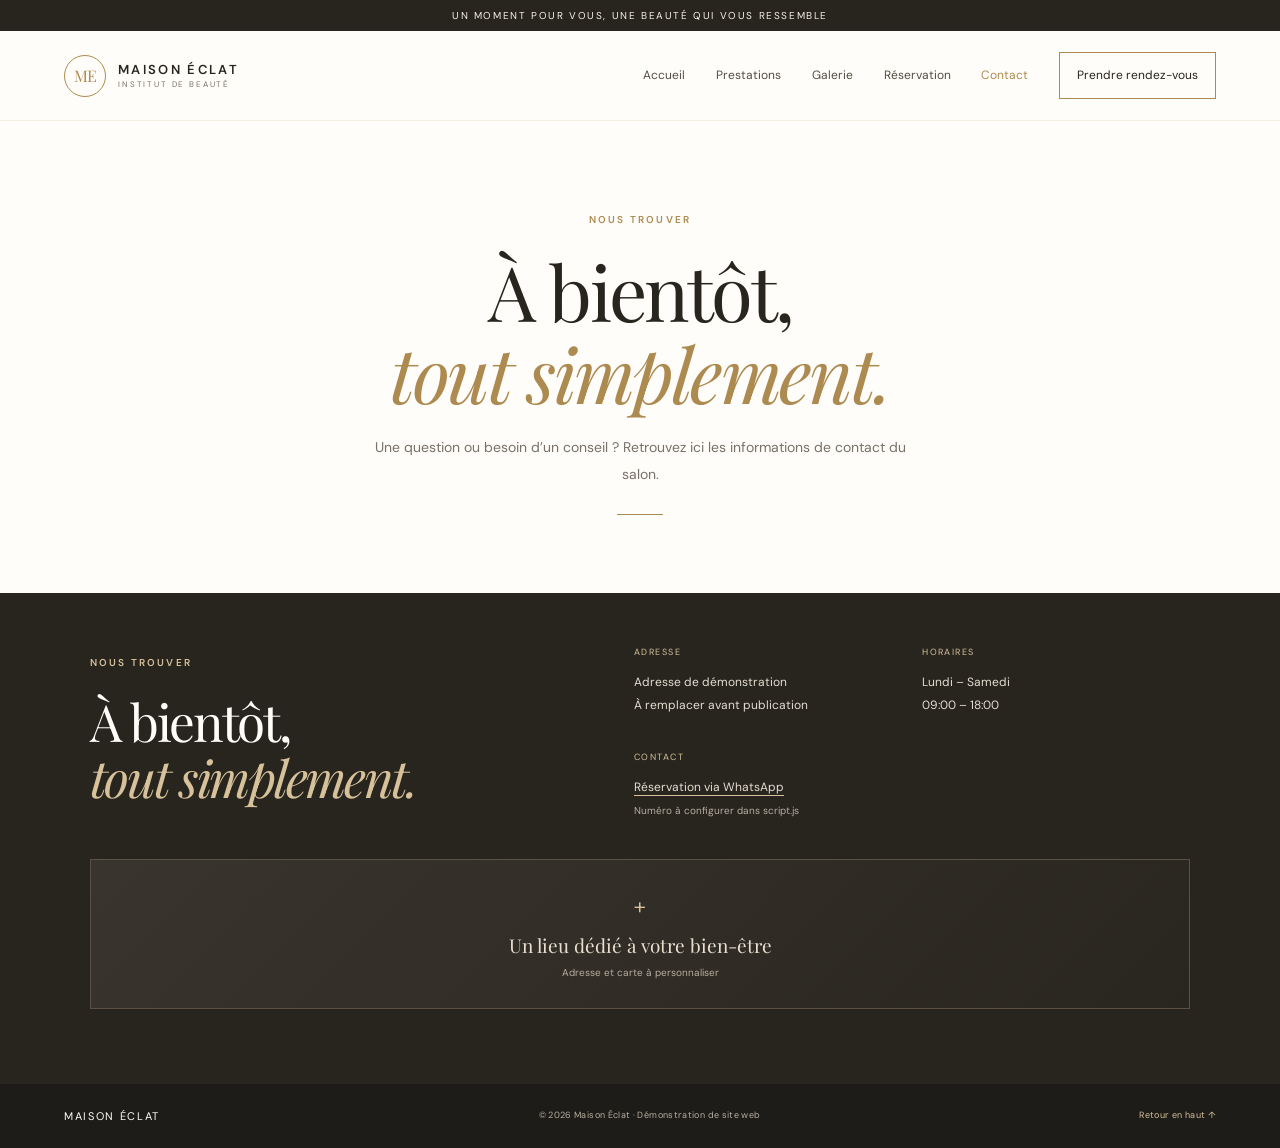
<file: contact.html>
<!doctype html>
<html lang="fr">
<head>
  <meta charset="utf-8"><meta name="viewport" content="width=device-width, initial-scale=1">
  <meta name="theme-color" content="#f7f3ec">
  <meta name="description" content="Maison Éclat, institut de beauté. Découvrez nos prestations, notre galerie et demandez un rendez-vous.">
  <title>Contact — Maison Éclat</title>
  <link rel="preconnect" href="https://fonts.googleapis.com"><link rel="preconnect" href="https://fonts.gstatic.com" crossorigin>
  <link href="https://fonts.googleapis.com/css2?family=DM+Sans:wght@400;500;600;700&family=Playfair+Display:wght@400;500;600&display=swap" rel="stylesheet">
  <link rel="stylesheet" href="style.css"><script src="script.js" defer></script>
</head><body>
  <div class="announcement">Un moment pour vous, une beauté qui vous ressemble</div>
  <header class="site-header" id="top">
    <a class="brand" href="index.html" aria-label="Maison Éclat, accueil"><span class="brand-mark" aria-hidden="true">ME</span><span class="brand-copy"><strong>MAISON ÉCLAT</strong><small>INSTITUT DE BEAUTÉ</small></span></a>
    <button class="menu-toggle" type="button" aria-expanded="false" aria-controls="main-nav" aria-label="Ouvrir le menu"><span></span><span></span></button>
    <nav class="main-nav" id="main-nav" aria-label="Navigation principale">
      <a href="index.html" data-page="index.html">Accueil</a><a href="prestations.html" data-page="prestations.html">Prestations</a><a href="galerie.html" data-page="galerie.html">Galerie</a><a href="reservation.html" data-page="reservation.html">Réservation</a><a href="contact.html" data-page="contact.html">Contact</a>
      <a class="nav-cta" href="reservation.html">Prendre rendez-vous</a>
    </nav>
  </header>
  <main><section class="page-hero section-pad"><p class="eyebrow">NOUS TROUVER</p><h1>À bientôt,<br><em>tout simplement.</em></h1><p>Une question ou besoin d’un conseil ? Retrouvez ici les informations de contact du salon.</p><span class="gold-rule"></span></section><section class="contact section-pad" id="contact"><div class="contact-title"><p class="eyebrow">NOUS TROUVER</p><h2>À bientôt,<br><em>tout simplement.</em></h2></div><div class="contact-details"><div><span class="contact-label">ADRESSE</span><p>Adresse de démonstration<br>À remplacer avant publication</p></div><div><span class="contact-label">HORAIRES</span><p>Lundi – Samedi<br>09:00 – 18:00</p></div><div><span class="contact-label">CONTACT</span><p><a href="reservation.html">Réservation via WhatsApp</a><br><span class="muted">Numéro à configurer dans script.js</span></p></div></div><a class="map-placeholder" href="reservation.html"><span class="map-cross" aria-hidden="true">+</span><span>Un lieu dédié à votre bien-être</span><small>Adresse et carte à personnaliser</small></a></section></main>
  <footer class="site-footer"><a class="footer-brand" href="index.html">MAISON ÉCLAT</a><span>© <span id="year"></span> Maison Éclat · Démonstration de site web</span><a href="#top">Retour en haut ↑</a></footer>
  <div class="toast" id="toast" role="status" aria-live="polite"></div>
</body></html>
</file>
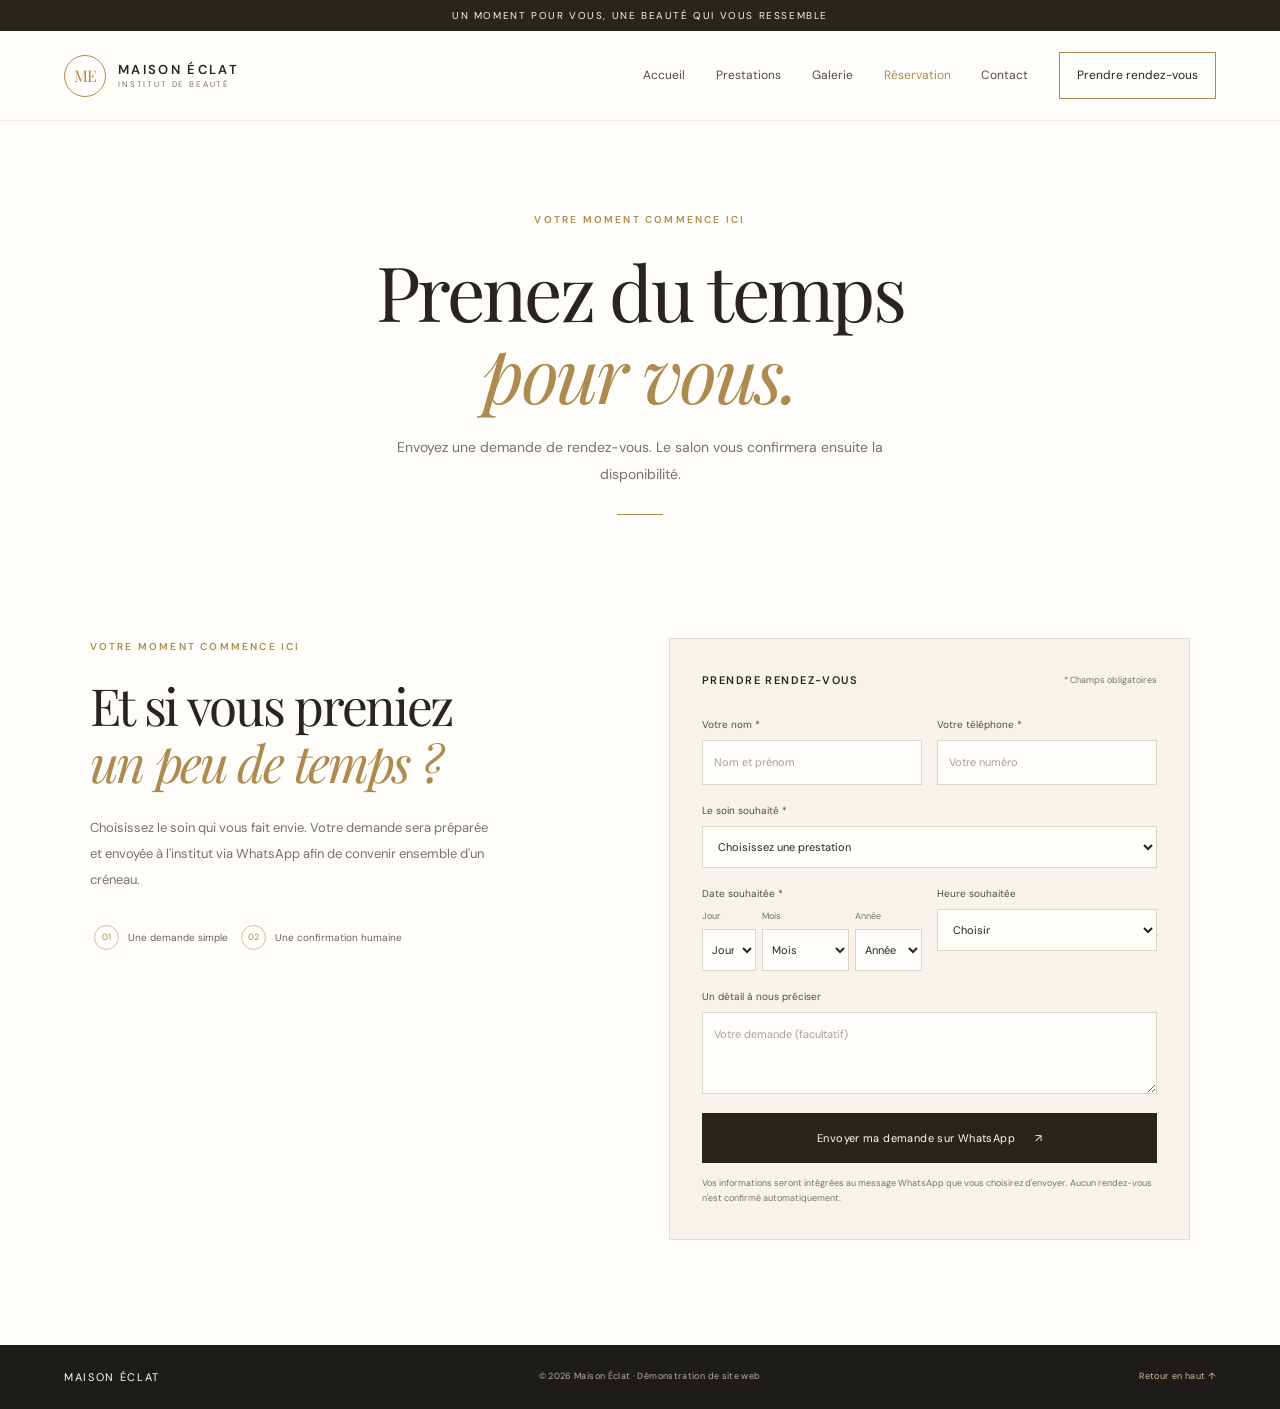
<file: reservation.html>
<!doctype html>
<html lang="fr">
<head>
  <meta charset="utf-8"><meta name="viewport" content="width=device-width, initial-scale=1">
  <meta name="theme-color" content="#f7f3ec">
  <meta name="description" content="Maison Éclat, institut de beauté. Découvrez nos prestations, notre galerie et demandez un rendez-vous.">
  <title>Réservation — Maison Éclat</title>
  <link rel="preconnect" href="https://fonts.googleapis.com"><link rel="preconnect" href="https://fonts.gstatic.com" crossorigin>
  <link href="https://fonts.googleapis.com/css2?family=DM+Sans:wght@400;500;600;700&family=Playfair+Display:wght@400;500;600&display=swap" rel="stylesheet">
  <link rel="stylesheet" href="style.css"><script src="script.js" defer></script>
</head><body>
  <div class="announcement">Un moment pour vous, une beauté qui vous ressemble</div>
  <header class="site-header" id="top">
    <a class="brand" href="index.html" aria-label="Maison Éclat, accueil"><span class="brand-mark" aria-hidden="true">ME</span><span class="brand-copy"><strong>MAISON ÉCLAT</strong><small>INSTITUT DE BEAUTÉ</small></span></a>
    <button class="menu-toggle" type="button" aria-expanded="false" aria-controls="main-nav" aria-label="Ouvrir le menu"><span></span><span></span></button>
    <nav class="main-nav" id="main-nav" aria-label="Navigation principale">
      <a href="index.html" data-page="index.html">Accueil</a><a href="prestations.html" data-page="prestations.html">Prestations</a><a href="galerie.html" data-page="galerie.html">Galerie</a><a href="reservation.html" data-page="reservation.html">Réservation</a><a href="contact.html" data-page="contact.html">Contact</a>
      <a class="nav-cta" href="reservation.html">Prendre rendez-vous</a>
    </nav>
  </header>
  <main><section class="page-hero section-pad"><p class="eyebrow">VOTRE MOMENT COMMENCE ICI</p><h1>Prenez du temps<br><em>pour vous.</em></h1><p>Envoyez une demande de rendez-vous. Le salon vous confirmera ensuite la disponibilité.</p><span class="gold-rule"></span></section><section class="booking section-pad" id="reservation">
      <div class="booking-copy"><p class="eyebrow">VOTRE MOMENT COMMENCE ICI</p><h2>Et si vous preniez<br><em>un peu de temps ?</em></h2><p>Choisissez le soin qui vous fait envie. Votre demande sera préparée et envoyée à l'institut via WhatsApp afin de convenir ensemble d'un créneau.</p><div class="booking-promise"><span class="promise-icon">01</span><span>Une demande simple</span><span class="promise-icon">02</span><span>Une confirmation humaine</span></div></div>
      <form class="booking-form" id="booking-form">
        <div class="form-heading"><span>PRENDRE RENDEZ-VOUS</span><span class="form-required">* Champs obligatoires</span></div>
        <div class="field-row"><label>Votre nom *<input name="name" type="text" autocomplete="name" placeholder="Nom et prénom" required minlength="2"></label><label>Votre téléphone *<input name="phone" type="tel" autocomplete="tel" placeholder="Votre numéro" required></label></div>
        <label>Le soin souhaité *<select name="service" id="service-select" required><option value="">Choisissez une prestation</option><option>Soin du visage</option><option>Beauté des mains</option><option>Rituel bien-être</option><option>Autre / besoin de conseil</option></select></label>
        <div class="field-row"><div class="date-field"><span class="field-label">Date souhaitée *</span><div class="date-select-row"><label class="date-part"><span>Jour</span><select id="booking-day" name="day" required><option value="">Jour</option></select></label><label class="date-part"><span>Mois</span><select id="booking-month" name="month" required><option value="">Mois</option><option value="01">Janvier</option><option value="02">Février</option><option value="03">Mars</option><option value="04">Avril</option><option value="05">Mai</option><option value="06">Juin</option><option value="07">Juillet</option><option value="08">Août</option><option value="09">Septembre</option><option value="10">Octobre</option><option value="11">Novembre</option><option value="12">Décembre</option></select></label><label class="date-part"><span>Année</span><select id="booking-year" name="year" required><option value="">Année</option></select></label></div><input type="hidden" name="date" id="booking-date"></div><label>Heure souhaitée<select name="time" required><option value="">Choisir</option><option>09:00</option><option>10:00</option><option>11:00</option><option>13:00</option><option>14:00</option><option>15:00</option><option>16:00</option><option>17:00</option></select></label></div>
        <label>Un détail à nous préciser <textarea name="message" rows="3" placeholder="Votre demande (facultatif)"></textarea></label>
        <button class="button button-dark form-submit" type="submit">Envoyer ma demande sur WhatsApp <span aria-hidden="true">↗</span></button>
        <p class="form-privacy">Vos informations seront intégrées au message WhatsApp que vous choisirez d'envoyer. Aucun rendez-vous n'est confirmé automatiquement.</p>
        <p class="form-error" id="form-error" role="alert" hidden></p>
      </form>
    </section></main>
  <footer class="site-footer"><a class="footer-brand" href="index.html">MAISON ÉCLAT</a><span>© <span id="year"></span> Maison Éclat · Démonstration de site web</span><a href="#top">Retour en haut ↑</a></footer>
  <div class="toast" id="toast" role="status" aria-live="polite"></div>
</body></html>
</file>
<file: style.css>
:root{--ivory:#f7f3ec;--paper:#fffdf9;--ink:#28251f;--muted:#777168;--gold:#ad8a50;--gold-light:#d6c19a;--line:#e5ddd0;--serif:'Playfair Display',Georgia,serif;--sans:'DM Sans',Arial,sans-serif;--content:1240px}*{box-sizing:border-box}html{scroll-behavior:smooth;scroll-padding-top:90px}body{margin:0;background:var(--paper);color:var(--ink);font-family:var(--sans);font-size:15px;line-height:1.7;-webkit-font-smoothing:antialiased}img{display:block;width:100%;height:100%;object-fit:cover}a{color:inherit;text-decoration:none}button,input,select,textarea{font:inherit}.announcement{background:var(--ink);color:#f8f2e7;text-align:center;padding:7px 16px;font-size:10px;letter-spacing:.16em;text-transform:uppercase}.site-header{height:90px;padding:0 max(5vw,24px);display:flex;align-items:center;justify-content:space-between;gap:30px;background:rgba(255,253,249,.96);border-bottom:1px solid rgba(173,138,80,.15);position:sticky;top:0;z-index:20;backdrop-filter:blur(14px)}.brand{display:flex;align-items:center;gap:12px;flex-shrink:0}.brand-mark{width:42px;height:42px;border:1px solid var(--gold);border-radius:50%;display:grid;place-items:center;font-family:var(--serif);font-size:16px;color:var(--gold);letter-spacing:-.08em}.brand-copy{display:flex;flex-direction:column;line-height:1.4}.brand-copy strong{font-size:13px;letter-spacing:.18em;font-weight:600}.brand-copy small{font-size:8px;letter-spacing:.23em;color:var(--muted)}.main-nav{display:flex;align-items:center;gap:clamp(16px,2.4vw,36px)}.main-nav>a{font-size:12px;color:#514c43;transition:color .2s}.main-nav>a:hover,.text-link:hover,.underlined-link:hover{color:var(--gold)}.main-nav .nav-cta{padding:12px 17px;border:1px solid var(--gold);color:var(--ink)}.menu-toggle{display:none;background:none;border:0;padding:8px}.hero{max-width:1600px;margin:auto;min-height:640px;display:grid;grid-template-columns:1fr 1fr;position:relative;padding:64px max(7vw,35px) 82px;gap:7%;align-items:center;overflow:hidden}.hero-content{padding:24px 0 30px;max-width:520px}.eyebrow{font-size:10px;letter-spacing:.22em;color:var(--gold);font-weight:600;margin:0 0 22px}.eyebrow span{display:inline-block;width:26px;height:1px;background:var(--gold);vertical-align:middle;margin-right:10px}.hero h1,.section-heading h2,.intro h2,.booking h2,.contact h2{font-family:var(--serif);font-weight:400;font-size:clamp(46px,5.2vw,75px);line-height:1.1;letter-spacing:-.045em;margin:0}.hero h1 em,.section-heading h2 em,.intro h2 em,.booking h2 em,.contact h2 em,.quote-band em{font-weight:400;color:var(--gold);font-style:italic}.hero-description{color:var(--muted);font-size:14px;max-width:420px;line-height:1.9;margin:25px 0 28px}.hero-actions{display:flex;align-items:center;gap:25px;flex-wrap:wrap}.button{min-height:50px;padding:0 20px;display:inline-flex;align-items:center;justify-content:center;gap:20px;border:1px solid transparent;cursor:pointer;font-size:11px;letter-spacing:.035em;transition:transform .2s,background .2s}.button:hover{transform:translateY(-2px)}.button-dark{background:var(--ink);color:#fffdf8}.button-dark:hover{background:#40382d}.text-link{font-size:11px;border-bottom:1px solid var(--gold-light);padding:7px 0}.hero-note{display:flex;align-items:center;gap:12px;color:#898174;font-size:10px;letter-spacing:.07em;margin-top:57px}.note-line{width:45px;height:1px;background:var(--gold-light)}.hero-visual{height:500px;position:relative;max-width:520px;width:100%;justify-self:end}.hero-image{object-position:center 42%}.hero-visual:before{content:"";position:absolute;z-index:1;inset:18px -18px -18px 18px;border:1px solid var(--gold-light);pointer-events:none}.hero-stamp{position:absolute;z-index:2;left:-42px;bottom:58px;background:var(--paper);width:132px;height:132px;border-radius:50%;display:flex;align-items:center;justify-content:center;flex-direction:column;border:1px solid var(--gold-light);font-size:8px;letter-spacing:.14em;line-height:1.9}.hero-stamp strong{font-size:9px;color:var(--gold);font-weight:600}.hero-caption{position:absolute;z-index:2;right:0;bottom:-40px;font-size:10px;letter-spacing:.05em;color:var(--muted);display:flex;align-items:center;gap:8px}.caption-dot{width:5px;height:5px;background:var(--gold);border-radius:50%}.hero-index{position:absolute;bottom:28px;left:max(7vw,35px);display:flex;align-items:center;gap:12px;font-size:10px;letter-spacing:.12em;color:var(--gold)}.hero-index span{height:1px;width:38px;background:var(--gold-light)}.section-pad{padding:105px max(7vw,35px)}.intro{display:grid;grid-template-columns:.65fr 1.1fr .9fr;gap:6%;align-items:center;background:var(--ivory)}.intro-label{align-self:start;display:flex;gap:13px;align-items:flex-start;padding-top:12px}.gold-rule{display:block;width:27px;height:1px;background:var(--gold);margin-top:9px;flex-shrink:0}.intro-label p{font-size:9px;letter-spacing:.16em;line-height:1.9;margin:0;color:var(--muted)}.intro h2,.section-heading h2,.booking h2,.contact h2{font-size:clamp(38px,4vw,55px)}.intro-copy>p{color:var(--muted);font-size:13px;line-height:2;margin:22px 0}.underlined-link{display:inline-flex;align-items:center;gap:14px;font-size:11px;border-bottom:1px solid var(--gold-light);padding:0 0 7px}.intro-photo-wrap{height:340px;position:relative}.intro-photo-wrap img{object-position:center}.photo-tag{position:absolute;right:-16px;bottom:20px;background:var(--paper);padding:15px 19px;font-size:9px;letter-spacing:.15em;line-height:1.8}.services{background:var(--paper)}.section-heading{display:flex;justify-content:space-between;align-items:end;gap:30px;margin-bottom:44px}.section-heading .eyebrow{margin-bottom:14px}.section-side-copy{max-width:290px;color:var(--muted);font-size:12px;line-height:1.9;margin:0 0 5px}.service-grid{display:grid;grid-template-columns:repeat(3,1fr);gap:25px}.service-card{min-width:0}.service-image{height:320px;position:relative;overflow:hidden;background:var(--ivory)}.service-image img{transition:transform .6s}.service-card:hover .service-image img{transform:scale(1.04)}.service-number{position:absolute;top:14px;left:14px;background:var(--paper);color:var(--gold);font-size:10px;padding:7px 10px}.service-meta{display:flex;justify-content:space-between;gap:12px;align-items:start;padding:18px 0 12px}.service-meta h3{font-family:var(--serif);font-size:21px;font-weight:400;margin:0 0 3px}.service-meta p{font-size:11px;color:var(--muted);margin:0}.service-price{white-space:nowrap;font-size:10px;color:var(--gold);padding-top:7px}.service-link{display:flex;justify-content:space-between;align-items:center;border-top:1px solid var(--line);padding-top:12px;font-size:10px;letter-spacing:.05em}.service-link span{font-size:15px;color:var(--gold)}.demo-notice{font-size:10px;color:var(--muted);margin-top:30px}.quote-band{background:#eae1d3;min-height:300px;display:flex;flex-direction:column;align-items:center;justify-content:center;text-align:center;padding:50px 20px}.quote-mark{font-family:var(--serif);font-size:70px;line-height:.7;color:var(--gold-light)}.quote-band p{font-family:var(--serif);font-size:clamp(27px,3vw,39px);line-height:1.5;margin:18px 0 23px}.quote-band .gold-rule{margin:0;width:42px}.gallery{background:var(--ivory)}.gallery-heading{margin-bottom:38px}.gallery-grid{display:grid;grid-template-columns:1.2fr 1fr 1fr;grid-template-rows:220px 220px;gap:18px}.gallery-item{margin:0;position:relative;overflow:hidden;background:#e7dfd3}.gallery-item img{transition:transform .5s}.gallery-item:hover img{transform:scale(1.04)}.gallery-tall{grid-row:span 2}.gallery-item figcaption{position:absolute;bottom:0;left:0;right:0;padding:38px 16px 13px;color:white;font-size:11px;background:linear-gradient(transparent,rgba(20,18,15,.55))}.booking{display:grid;grid-template-columns:.9fr 1fr;gap:10%;align-items:start}.booking-copy{padding-top:22px}.booking-copy>p:not(.eyebrow){max-width:400px;color:var(--muted);font-size:13px;line-height:2;margin:25px 0}.booking-promise{display:flex;align-items:center;gap:9px;flex-wrap:wrap;font-size:10px;color:#696258;margin-top:32px}.promise-icon{display:grid;place-items:center;width:25px;height:25px;border:1px solid var(--gold-light);border-radius:50%;color:var(--gold);font-size:9px;margin-left:4px}.booking-form{padding:32px;background:var(--ivory);border:1px solid var(--line)}.form-heading{display:flex;justify-content:space-between;gap:12px;align-items:center;margin-bottom:26px}.form-heading>span:first-child{font-size:11px;letter-spacing:.13em;font-weight:600}.form-required{font-size:9px;color:var(--muted)}.booking-form label{display:flex;flex-direction:column;gap:7px;font-size:10px;color:#514c43;margin-bottom:17px}.field-row{display:grid;grid-template-columns:1fr 1fr;gap:15px}.date-field{min-width:0;margin-bottom:17px}.field-label{display:block;font-size:10px;color:#514c43;margin-bottom:7px}.date-select-row{display:grid;grid-template-columns:.8fr 1.3fr 1fr;gap:6px}.booking-form .date-part{margin:0;gap:5px;min-width:0}.date-part>span{font-size:9px;color:var(--muted)}.booking-form .date-part select{padding:12px 5px}.booking-form input,.booking-form select,.booking-form textarea{width:100%;min-width:0;border:1px solid #ded5c7;background:var(--paper);padding:12px 11px;color:var(--ink);border-radius:0;outline:none;font-size:11px}.booking-form input:focus,.booking-form select:focus,.booking-form textarea:focus{border-color:var(--gold)}.booking-form textarea{resize:vertical}.booking-form input::placeholder,.booking-form textarea::placeholder{color:#aaa195}.form-submit{width:100%;margin-top:2px}.form-privacy{font-size:9px;color:var(--muted);line-height:1.7;margin:13px 0 0}.form-error{font-size:11px;color:#9b3328}.contact{background:var(--ink);color:var(--paper);display:grid;grid-template-columns:.8fr 1fr;gap:9%;align-items:center}.contact .eyebrow{color:var(--gold-light)}.contact h2{font-size:clamp(38px,4vw,53px)}.contact h2 em{color:var(--gold-light)}.contact-details{display:grid;grid-template-columns:1fr 1fr;gap:27px 20px}.contact-label{font-size:9px;letter-spacing:.16em;color:var(--gold-light)}.contact-details p{font-size:12px;line-height:1.9;color:#e5ddd0;margin:7px 0 0}.contact-details a{border-bottom:1px solid var(--gold-light)}.muted{color:#b7aea0;font-size:10px}.map-placeholder{grid-column:1/-1;min-height:150px;border:1px solid #5a5144;background:linear-gradient(135deg,#39352e,#29251f);display:flex;flex-direction:column;align-items:center;justify-content:center;gap:3px;color:#e9dfce;margin-top:7px}.map-cross{font-size:23px;color:var(--gold-light);font-weight:300}.map-placeholder>span:nth-child(2){font-family:var(--serif);font-size:19px}.map-placeholder small{font-size:10px;color:#b7aea0}.site-footer{background:#1e1c18;color:#b8afa1;padding:23px max(5vw,24px);display:flex;align-items:center;justify-content:space-between;gap:20px;font-size:9px;letter-spacing:.04em}.footer-brand{font-size:11px;letter-spacing:.15em;color:var(--paper)}.site-footer>a:last-child{color:var(--gold-light)}.toast{position:fixed;left:50%;bottom:20px;transform:translate(-50%,20px);background:var(--ink);color:white;padding:12px 18px;font-size:12px;opacity:0;pointer-events:none;transition:opacity .2s,transform .2s;z-index:50}.toast.show{opacity:1;transform:translate(-50%,0)}
@media(min-width:1500px){.hero{padding-left:110px;padding-right:110px}.hero-index{left:110px}.section-pad{padding-left:max(calc((100vw - var(--content))/2),7vw);padding-right:max(calc((100vw - var(--content))/2),7vw)}}
@media(max-width:980px){.site-header{height:78px}.menu-toggle{display:flex;flex-direction:column;gap:6px;cursor:pointer}.menu-toggle span{display:block;width:24px;height:1px;background:var(--ink)}.main-nav{display:none;position:absolute;top:77px;left:0;right:0;padding:20px 26px 25px;background:var(--paper);border-bottom:1px solid var(--line);align-items:stretch;gap:0;flex-direction:column}.main-nav.is-open{display:flex}.main-nav>a{padding:12px 0}.main-nav .nav-cta{margin-top:8px;text-align:center}.hero{min-height:auto;padding-top:55px;padding-bottom:75px;gap:5%}.hero-visual{height:430px}.hero h1{font-size:clamp(44px,6vw,62px)}.section-pad{padding-top:78px;padding-bottom:78px}.intro{grid-template-columns:.6fr 1fr;gap:30px}.intro-label{grid-column:1/-1}.intro-photo-wrap{height:300px}.service-image{height:250px}.service-meta{flex-direction:column;gap:4px}.gallery-grid{grid-template-rows:190px 190px}.booking{gap:5%}.booking-form{padding:24px}.contact{gap:6%}}
@media(max-width:680px){.announcement{font-size:8px;letter-spacing:.1em}.site-header{padding:0 20px;height:72px}.brand-mark{width:37px;height:37px}.brand-copy strong{font-size:11px}.main-nav{top:71px}.hero{display:flex;flex-direction:column;align-items:stretch;padding:43px 24px 68px;gap:35px}.hero-content{padding:0}.hero h1{font-size:clamp(47px,12vw,65px)}.hero-description{font-size:13px;margin:20px 0 24px}.hero-actions{gap:17px}.hero-note{margin-top:32px}.hero-visual{height:390px;width:calc(100% - 14px);margin-right:14px;max-width:none}.hero-visual:before{inset:12px -12px -12px 12px}.hero-stamp{width:108px;height:108px;left:-16px;bottom:35px}.hero-caption{bottom:-31px;font-size:9px}.hero-index{left:24px;bottom:19px}.section-pad{padding:68px 24px}.intro{grid-template-columns:1fr;gap:24px}.intro-label{grid-column:auto}.intro h2,.section-heading h2,.booking h2,.contact h2{font-size:43px}.intro-photo-wrap{height:300px;margin-right:12px}.section-heading{display:block;margin-bottom:30px}.section-side-copy{margin-top:18px}.service-grid{grid-template-columns:1fr;gap:34px}.service-image{height:330px}.service-meta{flex-direction:row;align-items:start}.service-meta h3{font-size:22px}.quote-band{min-height:260px}.gallery-grid{grid-template-columns:1fr 1fr;grid-template-rows:240px 170px;gap:12px}.gallery-tall{grid-row:span 2}.gallery-item figcaption{font-size:10px;padding:30px 10px 10px}.booking{grid-template-columns:1fr;gap:30px}.booking-copy{padding-top:0}.booking-promise{gap:7px}.booking-form{padding:22px 17px}.form-heading{align-items:flex-start;flex-direction:column;gap:4px}.field-row{gap:10px}.booking-form input,.booking-form select,.booking-form textarea{padding:11px 8px;font-size:11px}.contact{grid-template-columns:1fr;gap:35px}.contact-details{gap:22px 14px}.map-placeholder{min-height:140px}.site-footer{padding:22px 24px;flex-wrap:wrap;gap:12px}.site-footer>span{order:3;width:100%}}
@media(prefers-reduced-motion:reduce){html{scroll-behavior:auto}*,*:before,*:after{transition:none!important;animation:none!important}}

/* Separate-page navigation and page headers */
.main-nav a[aria-current="page"]{color:var(--gold);}
.page-hero{padding-top:90px;padding-bottom:78px;background:var(--paper);text-align:center;}
.page-hero h1{font-family:var(--serif);font-weight:400;font-size:clamp(42px,6vw,76px);line-height:1.08;letter-spacing:-.035em;margin:15px auto 20px;max-width:900px;}
.page-hero h1 em{font-weight:400;color:var(--gold);}
.page-hero>p:not(.eyebrow){max-width:560px;margin:0 auto;color:var(--muted);font-size:14px;line-height:1.9;}
.page-hero .gold-rule{display:block;width:46px;margin:27px auto 0;}
.page-hero+.services,.page-hero+.gallery,.page-hero+.booking,.page-hero+.contact{padding-top:45px;}
.page-hero+.services .section-heading,.page-hero+.gallery .section-heading{display:none;}
.page-hero+.booking .booking-copy{padding-top:0;}
@media(max-width:680px){.page-hero{padding-top:65px;padding-bottom:58px}.page-hero h1{font-size:clamp(39px,10vw,58px)}.page-hero>p:not(.eyebrow){font-size:12px}.page-hero+.services,.page-hero+.gallery,.page-hero+.booking,.page-hero+.contact{padding-top:28px}}
</file>
